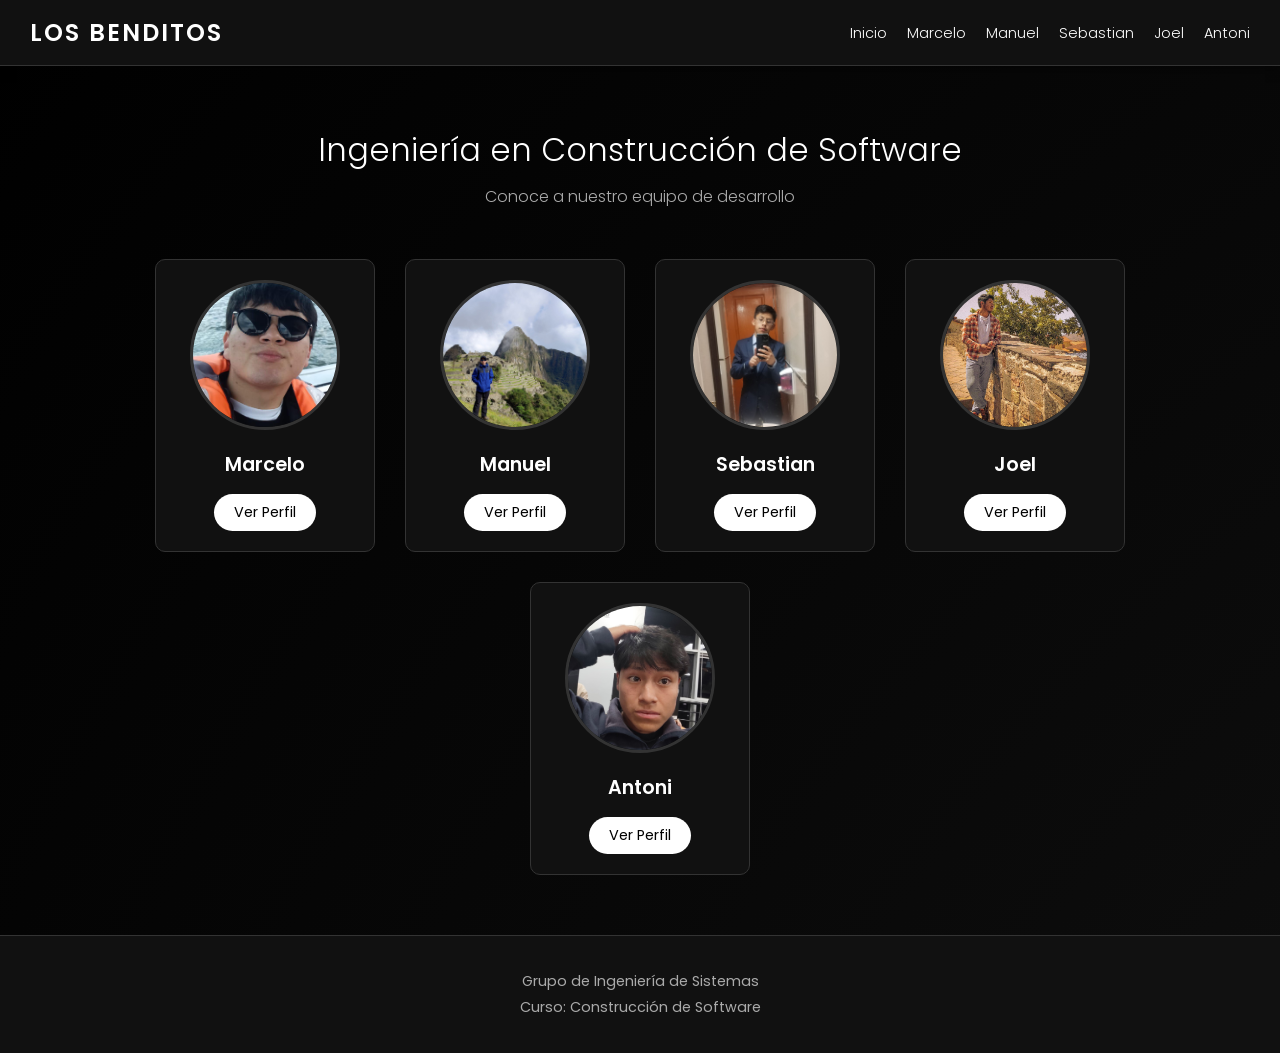
<file: index.html>
<!DOCTYPE html>
<html lang="es">
<head>
    <meta charset="UTF-8">
    <meta name="viewport" content="width=device-width, initial-scale=1.0">
    <title>LOS BENDITOS - Ingeniería de Software</title>
    <link rel="stylesheet" href="css/style.css">
</head>
<body>

    <header>
        <h1>LOS BENDITOS</h1>
        <nav>
            <ul>
                <li><a href="index.html">Inicio</a></li>
                <li><a href="pages/marcelo.html">Marcelo</a></li>
                <li><a href="pages/manuel.html">Manuel</a></li>
                <li><a href="pages/sebastian.html">Sebastian</a></li>
                <li><a href="pages/joel.html">Joel</a></li>
                <li><a href="pages/antoni.html">Antoni</a></li>
            </ul>
        </nav>
    </header>

    <div class="container">
        <h2>Ingeniería en Construcción de Software</h2>
        <p class="subtitle">Conoce a nuestro equipo de desarrollo</p>
        
        <div class="grid-equipo">
            
            <div class="integrante-card">
                <img src="imagenes/Marcelo.jpeg" alt="Foto de Marcelo">
                <div class="integrante-info">
                    <p class="nombre">Marcelo</p>
                    <a href="pages/marcelo.html" class="btn-perfil">Ver Perfil</a>
                </div>
            </div>

            <div class="integrante-card">
                <img src="imagenes/Manuel.jpeg" alt="Foto de Manuel">
                <div class="integrante-info">
                    <p class="nombre">Manuel</p>
                    <a href="pages/manuel.html" class="btn-perfil">Ver Perfil</a>
                </div>
            </div>

            <div class="integrante-card">
                <img src="imagenes/Sebastian.jpeg" alt="Foto de Sebastian">
                <div class="integrante-info">
                    <p class="nombre">Sebastian</p>
                    <a href="pages/sebastian.html" class="btn-perfil">Ver Perfil</a>
                </div>
            </div>

            <div class="integrante-card">
                <img src="imagenes/Joel.jpg" alt="Foto de Joel">
                <div class="integrante-info">
                    <p class="nombre">Joel</p>
                    <a href="pages/joel.html" class="btn-perfil">Ver Perfil</a>
                </div>
            </div>

            <div class="integrante-card">
                <img src="imagenes/Antoni.jpeg" alt="Foto de Antoni">
                <div class="integrante-info">
                    <p class="nombre">Antoni</p>
                    <a href="pages/antoni.html" class="btn-perfil">Ver Perfil</a>
                </div>
            </div>

        </div>
    </div>

    <footer>
        <p>Grupo de Ingeniería de Sistemas</p>
        <p>Curso: Construcción de Software</p>
    </footer>

</body>
</html>
</file>
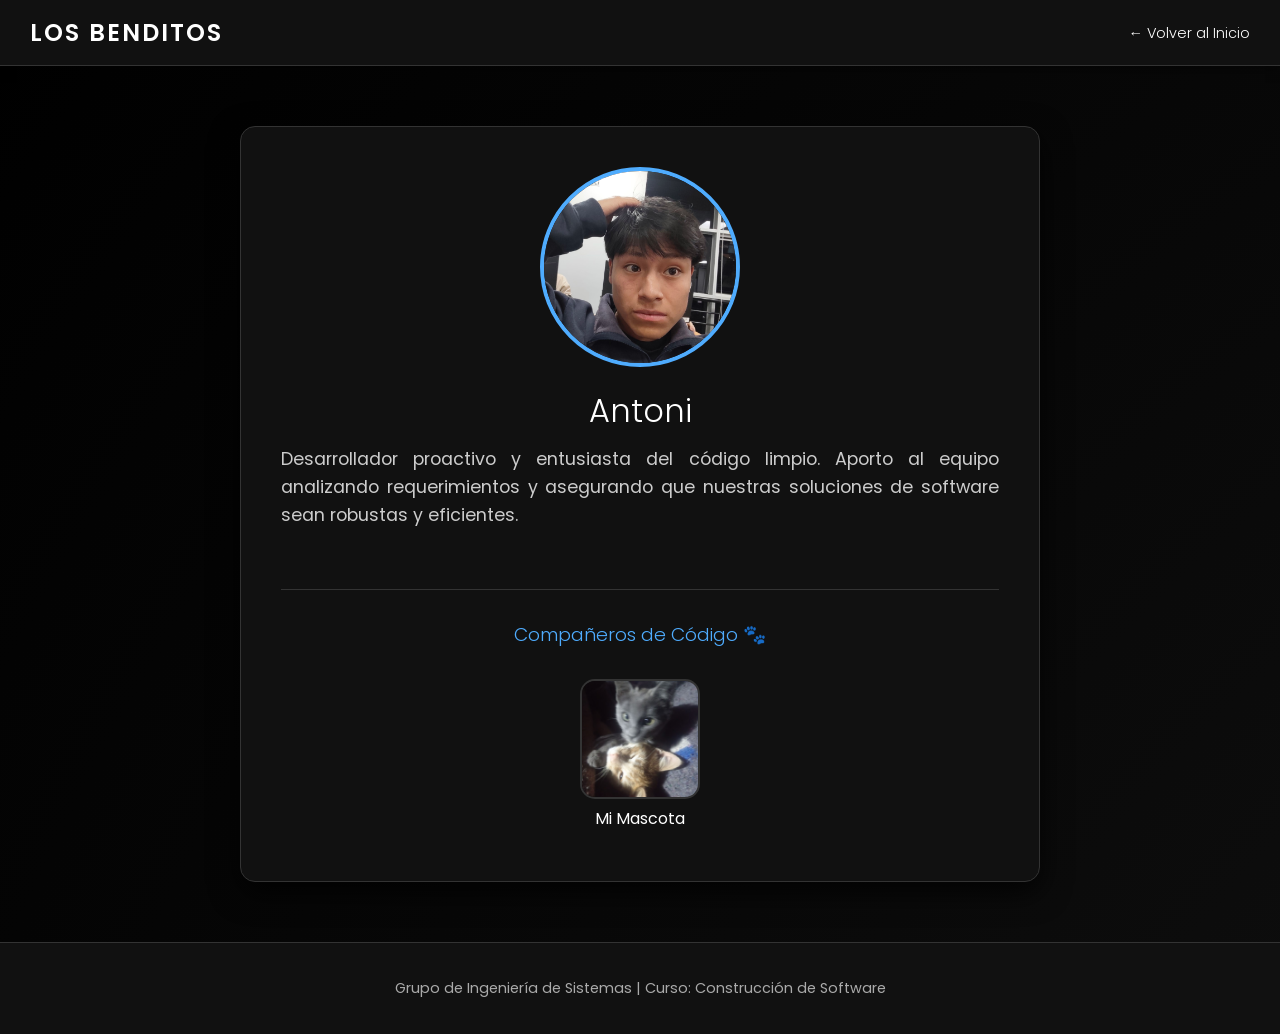
<file: pages/Antoni.html>
<!DOCTYPE html>
<html lang="es">
<head>
    <meta charset="UTF-8">
    <meta name="viewport" content="width=device-width, initial-scale=1.0">
    <title>Perfil - Antoni</title>
    <link rel="stylesheet" href="../css/style.css">
</head>
<body>
    <header>
        <h1>LOS BENDITOS</h1>
        <nav>
            <ul>
                <li><a href="../index.html">← Volver al Inicio</a></li>
            </ul>
        </nav>
    </header>
    <div class="container">
        <div class="perfil-container">
            <img src="../imagenes/Antoni.jpeg" alt="Antoni" class="perfil-foto">
            <h2>Antoni</h2>
            <p class="descripcion">Desarrollador proactivo y entusiasta del código limpio. Aporto al equipo analizando requerimientos y asegurando que nuestras soluciones de software sean robustas y eficientes.</p>
            <div class="mascota-section">
                <h3>Compañeros de Código 🐾</h3>
                <div class="mascota-card">
                    <img src="../imagenes/antoniMascota.jpg" alt="Mascota de Antoni">
                    <p>Mi Mascota</p>
                </div>
            </div>
        </div>
    </div>
    <footer><p>Grupo de Ingeniería de Sistemas | Curso: Construcción de Software</p></footer>
</body>
</html>
</file>
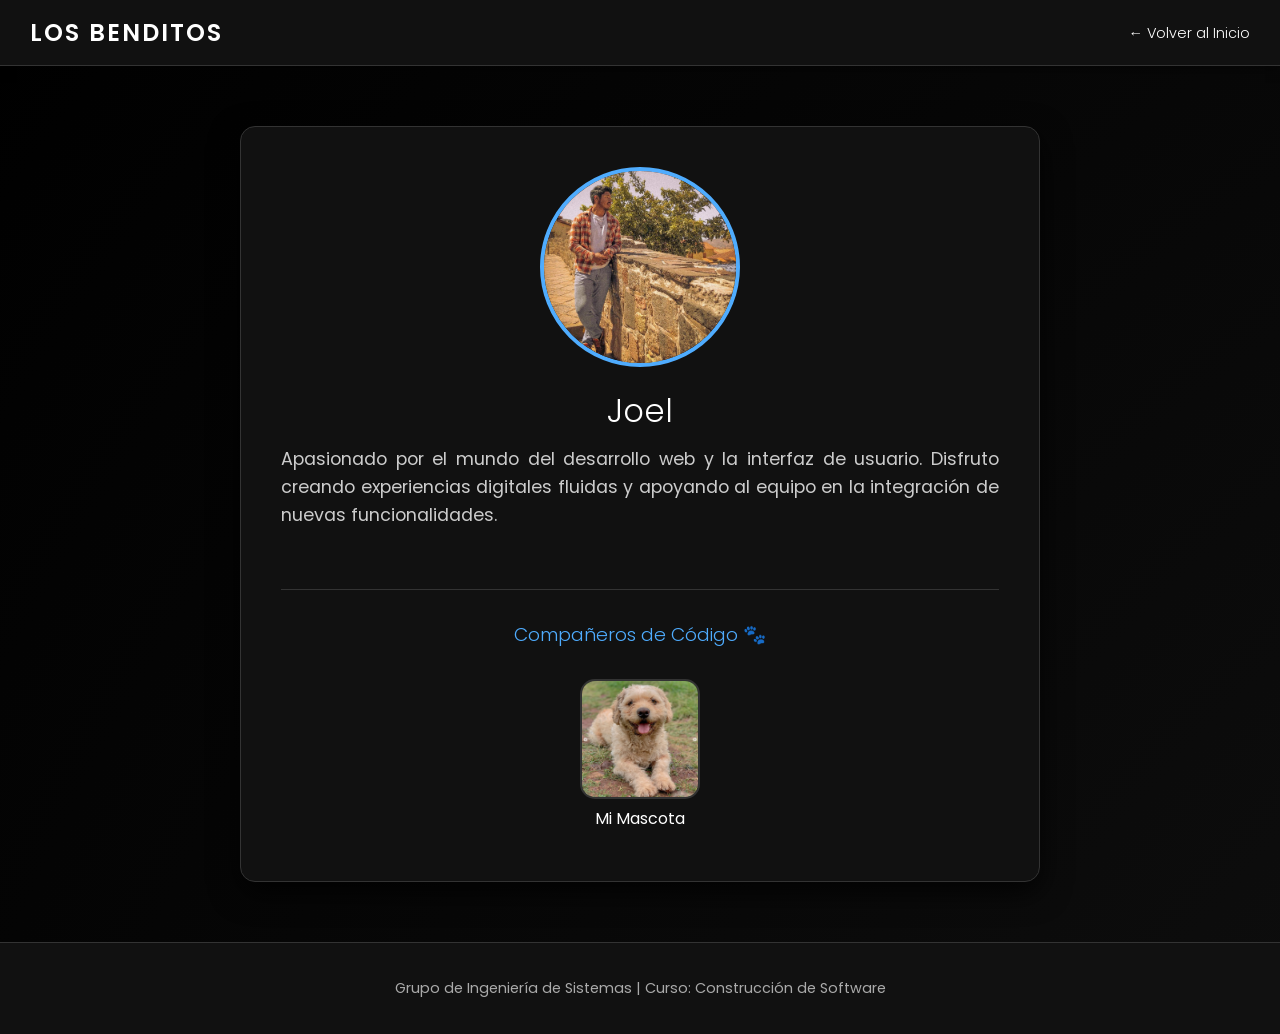
<file: pages/Joel.html>
<!DOCTYPE html>
<html lang="es">
<head>
    <meta charset="UTF-8">
    <meta name="viewport" content="width=device-width, initial-scale=1.0">
    <title>Perfil - Joel</title>
    <link rel="stylesheet" href="../css/style.css">
</head>
<body>
    <header>
        <h1>LOS BENDITOS</h1>
        <nav>
            <ul>
                <li><a href="../index.html">← Volver al Inicio</a></li>
            </ul>
        </nav>
    </header>
    <div class="container">
        <div class="perfil-container">
            <img src="../imagenes/Joel.jpg" alt="Joel" class="perfil-foto">
            <h2>Joel</h2>
            <p class="descripcion">Apasionado por el mundo del desarrollo web y la interfaz de usuario. Disfruto creando experiencias digitales fluidas y apoyando al equipo en la integración de nuevas funcionalidades.</p>
            <div class="mascota-section">
                <h3>Compañeros de Código 🐾</h3>
                <div class="mascota-card">
                    <img src="../imagenes/joelMascota.png" alt="Mascota de Joel">
                    <p>Mi Mascota</p>
                </div>
            </div>
        </div>
    </div>
    <footer><p>Grupo de Ingeniería de Sistemas | Curso: Construcción de Software</p></footer>
</body>
</html>
</file>
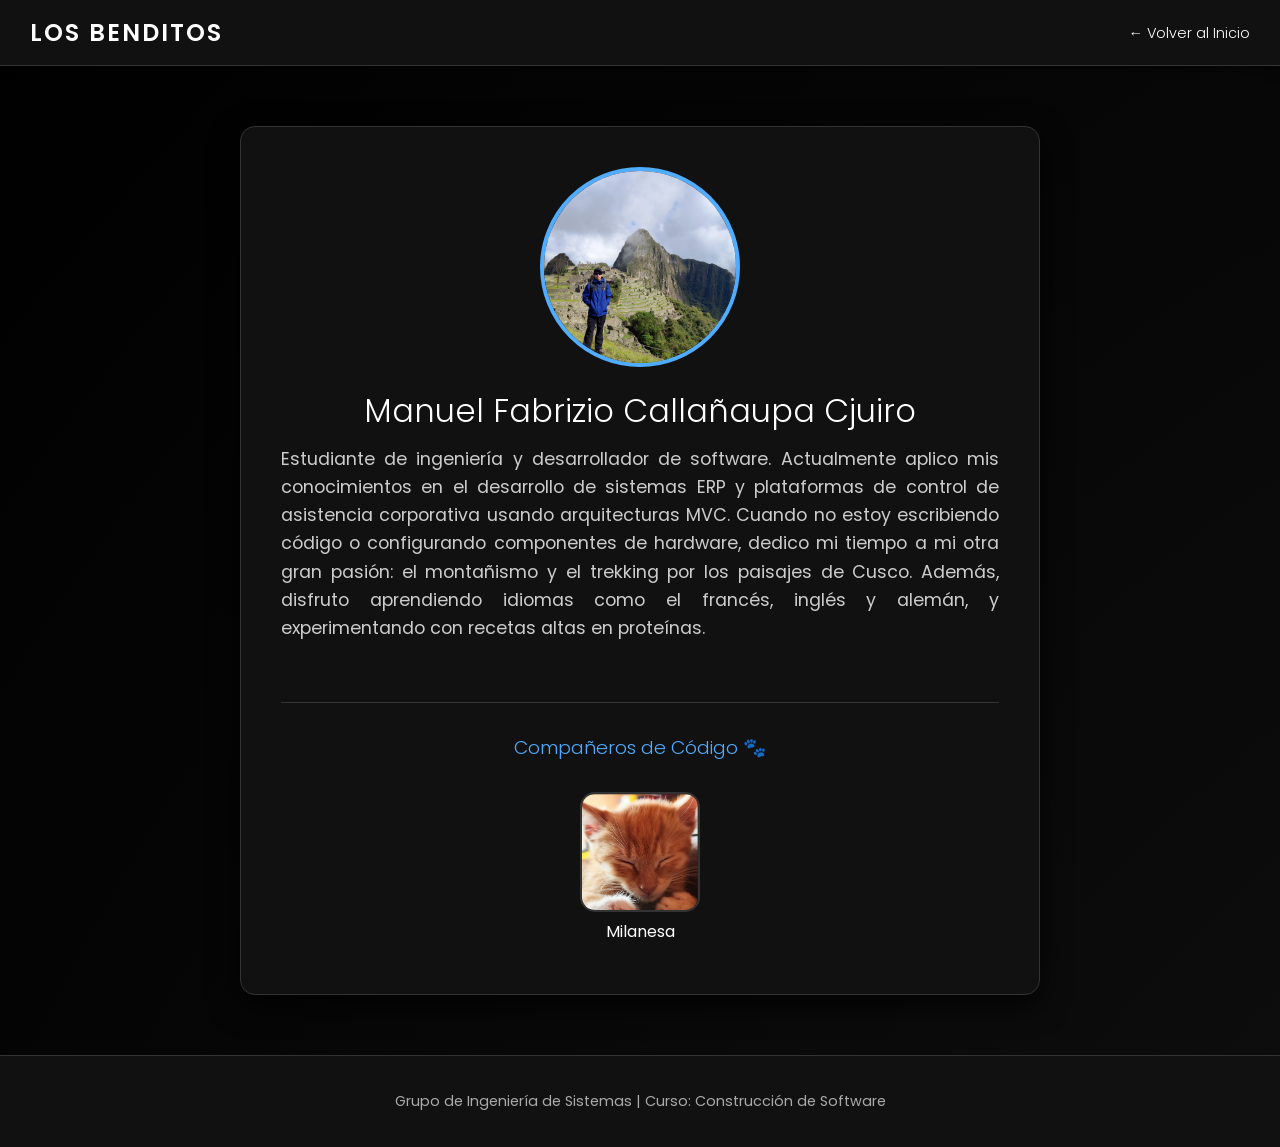
<file: pages/Manuel.html>
<!DOCTYPE html>
<html lang="es">
<head>
    <meta charset="UTF-8">
    <meta name="viewport" content="width=device-width, initial-scale=1.0">
    <title>Perfil - Manuel</title>
    <link rel="stylesheet" href="../css/style.css">
</head>
<body>

    <header>
        <h1>LOS BENDITOS</h1>
        <nav>
            <ul>
                <li><a href="../index.html">← Volver al Inicio</a></li>
            </ul>
        </nav>
    </header>

    <div class="container">
        <div class="perfil-container">
            <img src="../imagenes/Manuel.jpeg" alt="Manuel" class="perfil-foto">
            <h2>Manuel Fabrizio Callañaupa Cjuiro</h2>
            
            <p class="descripcion">
                Estudiante de ingeniería y desarrollador de software. Actualmente aplico mis conocimientos en el desarrollo de sistemas ERP y plataformas de control de asistencia corporativa usando arquitecturas MVC. Cuando no estoy escribiendo código o configurando componentes de hardware, dedico mi tiempo a mi otra gran pasión: el montañismo y el trekking por los paisajes de Cusco. Además, disfruto aprendiendo idiomas como el francés, inglés y alemán, y experimentando con recetas altas en proteínas.
            </p>

            <div class="mascota-section">
                <h3>Compañeros de Código 🐾</h3>
                <div class="mascota-card">
                    <img src="../imagenes/manuelMascota.png" alt="Milanesa">
                    <p>Milanesa</p>
                </div>
            </div>
        </div>
    </div>

    <footer>
        <p>Grupo de Ingeniería de Sistemas | Curso: Construcción de Software</p>
    </footer>

</body>
</html>
</file>
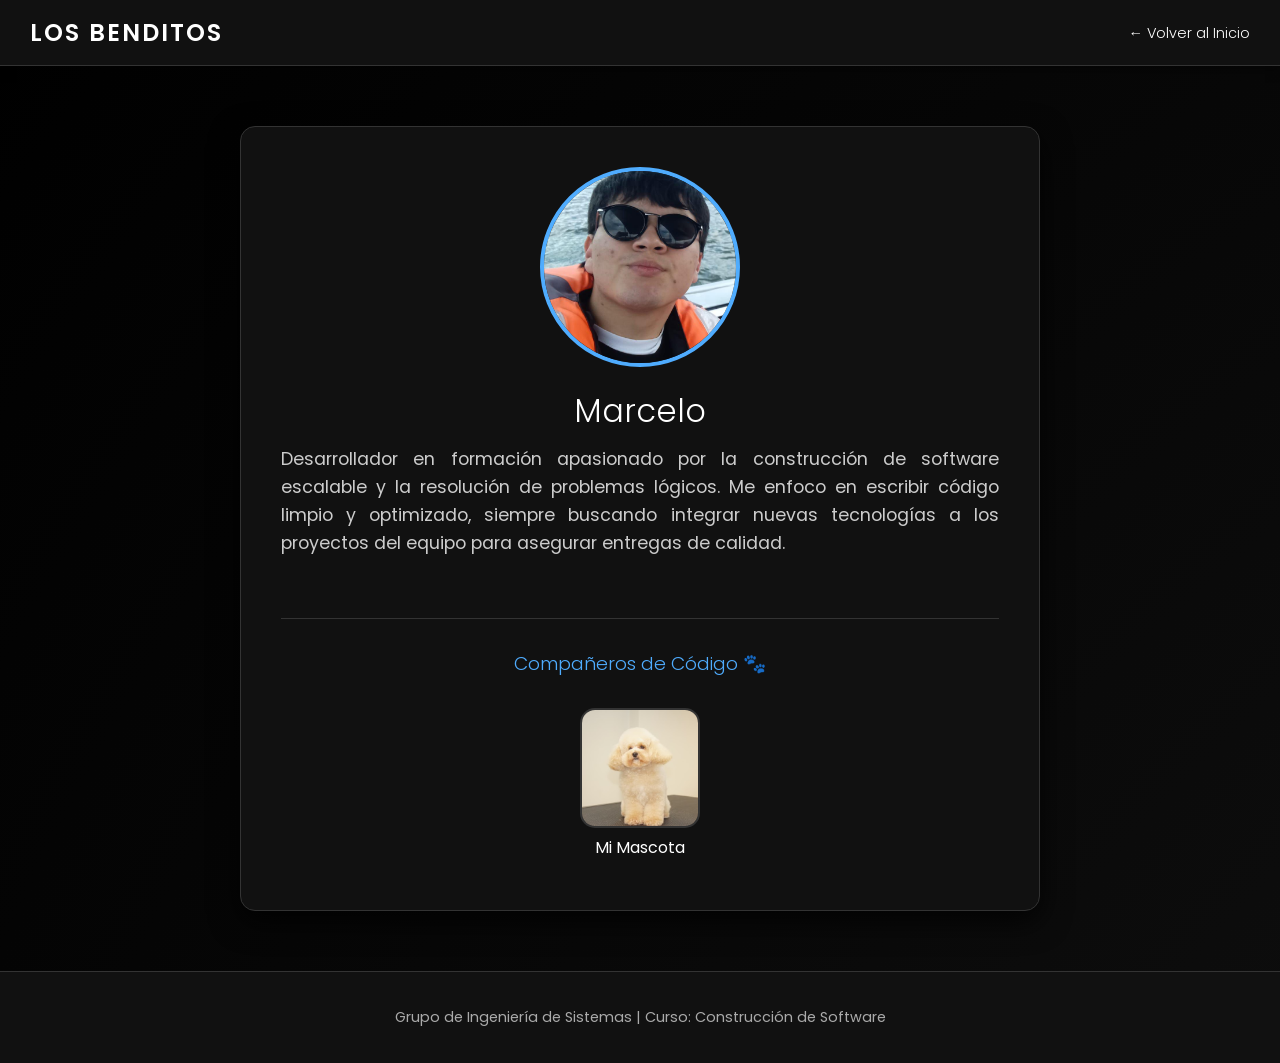
<file: pages/Marcelo.html>
<!DOCTYPE html>
<html lang="es">
<head>
    <meta charset="UTF-8">
    <meta name="viewport" content="width=device-width, initial-scale=1.0">
    <title>Perfil - Marcelo</title>
    <link rel="stylesheet" href="../css/style.css">
</head>
<body>

    <header>
        <h1>LOS BENDITOS</h1>
        <nav>
            <ul>
                <li><a href="../index.html">← Volver al Inicio</a></li>
            </ul>
        </nav>
    </header>

    <div class="container">
        <div class="perfil-container">
            <img src="../imagenes/Marcelo.jpeg" alt="Marcelo" class="perfil-foto">
            <h2>Marcelo</h2>
            
            <p class="descripcion">
                Desarrollador en formación apasionado por la construcción de software escalable y la resolución de problemas lógicos. Me enfoco en escribir código limpio y optimizado, siempre buscando integrar nuevas tecnologías a los proyectos del equipo para asegurar entregas de calidad.
            </p>

            <div class="mascota-section">
                <h3>Compañeros de Código 🐾</h3>
                <div class="mascota-card">
                    <img src="../imagenes/MarceloMascota.jpg" alt="Mascota de Marcelo">
                    <p>Mi Mascota</p>
                </div>
            </div>
        </div>
    </div>

    <footer>
        <p>Grupo de Ingeniería de Sistemas | Curso: Construcción de Software</p>
    </footer>

</body>
</html>
</file>
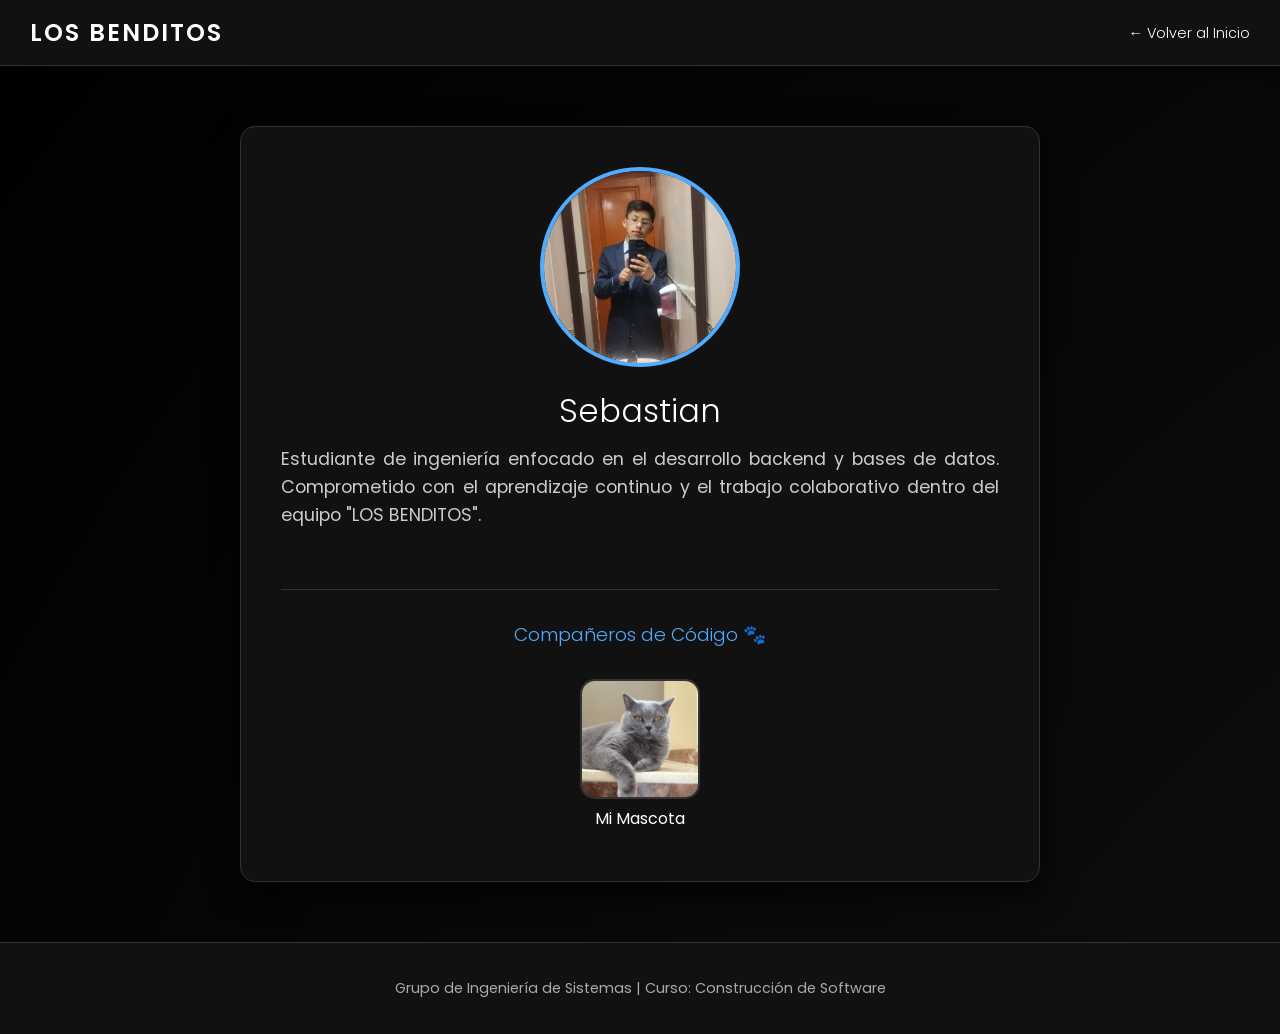
<file: pages/Sebastian.html>
<!DOCTYPE html>
<html lang="es">
<head>
    <meta charset="UTF-8">
    <meta name="viewport" content="width=device-width, initial-scale=1.0">
    <title>Perfil - Sebastian</title>
    <link rel="stylesheet" href="../css/style.css">
</head>
<body>
    <header>
        <h1>LOS BENDITOS</h1>
        <nav>
            <ul>
                <li><a href="../index.html">← Volver al Inicio</a></li>
            </ul>
        </nav>
    </header>
    <div class="container">
        <div class="perfil-container">
            <img src="../imagenes/Sebastian.jpeg" alt="Sebastian" class="perfil-foto">
            <h2>Sebastian</h2>
            <p class="descripcion">Estudiante de ingeniería enfocado en el desarrollo backend y bases de datos. Comprometido con el aprendizaje continuo y el trabajo colaborativo dentro del equipo "LOS BENDITOS".</p>
            <div class="mascota-section">
                <h3>Compañeros de Código 🐾</h3>
                <div class="mascota-card">
                    <img src="../imagenes/sebastianMascota.JPG" alt="Mascota de Sebastian">
                    <p>Mi Mascota</p>
                </div>
            </div>
        </div>
    </div>
    <footer><p>Grupo de Ingeniería de Sistemas | Curso: Construcción de Software</p></footer>
</body>
</html>
</file>
<file: css/style.css>
/* Importar una fuente moderna */
@import url('https://fonts.googleapis.com/css2?family=Poppins:wght@300;400;600&display=swap');

/* Reset básico */
* {
    margin: 0;
    padding: 0;
    box-sizing: border-box;
}

body {
    font-family: 'Poppins', sans-serif;
    color: #ffffff;
    min-height: 100vh;
    display: flex;
    flex-direction: column;
    text-align: center;
    /* Fondo negro animado con brillos en movimiento (efecto suave de degradado) */
    background: radial-gradient(circle at center, #1a1a1a 0%, #000000 100%);
    background-size: 400% 400%;
    animation: brilloFondo 15s ease infinite;
}

/* Animación para el fondo */
@keyframes brilloFondo {
    0% { background-position: 0% 50%; }
    50% { background-position: 100% 50%; }
    100% { background-position: 0% 50%; }
}

/* Encabezado */
header {
    background-color: #111;
    padding: 15px 30px;
    display: flex;
    justify-content: space-between;
    align-items: center;
    border-bottom: 1px solid #333;
    box-shadow: 0 2px 10px rgba(0,0,0,0.5);
}

header h1 {
    font-size: 1.5em;
    font-weight: 600;
    letter-spacing: 2px;
}

nav ul {
    list-style: none;
    display: flex;
    gap: 20px;
}

nav a {
    text-decoration: none;
    color: #ffffff;
    font-weight: 300;
    font-size: 0.9em;
    transition: color 0.3s ease;
}

nav a:hover {
    color: #4facfe; /* Un color de acento azul profesional */
}

/* Contenedor Principal */
.container {
    flex: 1; /* Empuja el footer hacia abajo */
    width: 90%;
    max-width: 1200px;
    margin: 60px auto;
}

h2 {
    font-size: 2em;
    font-weight: 300;
    margin-bottom: 10px;
}

.subtitle {
    font-size: 1em;
    color: #aaa;
    margin-bottom: 50px;
    font-weight: 300;
}

/* Grid del Equipo */
.grid-equipo {
    display: flex;
    flex-wrap: wrap;
    justify-content: center;
    gap: 30px;
}

/* Tarjetas de Integrantes (Corregido para uniformidad) */
.integrante-card {
    background-color: #111;
    border: 1px solid #333;
    border-radius: 10px;
    width: 220px;
    padding: 20px;
    transition: transform 0.3s ease, box-shadow 0.3s ease;
    display: flex;
    flex-direction: column;
    align-items: center;
}

.integrante-card:hover {
    transform: translateY(-5px);
    box-shadow: 0 10px 20px rgba(0,0,0,0.6);
}

/* Estilos para las fotos (Uniforme) */
.integrante-card img {
    width: 150px;
    height: 150px;
    object-fit: cover; /* Asegura que la imagen no se deforme */
    border-radius: 50%;
    border: 3px solid #333;
    margin-bottom: 20px;
}

.integrante-info .nombre {
    font-weight: 600;
    font-size: 1.2em;
    margin-bottom: 15px;
}

.btn-perfil {
    display: inline-block;
    padding: 8px 20px;
    background-color: #ffffff;
    color: #000000;
    text-decoration: none;
    border-radius: 20px;
    font-size: 0.9em;
    transition: background-color 0.3s ease;
}

.btn-perfil:hover {
    background-color: #4facfe;
    color: #ffffff;
}

/* Pie de página */
footer {
    background-color: #111;
    padding: 30px;
    border-top: 1px solid #333;
    font-size: 0.9em;
    color: #aaa;
}

footer p {
    margin: 5px 0;
}

/* --- ESTILOS PARA LAS PÁGINAS DE PERFIL INDIVIDUALES --- */
.perfil-container {
    background-color: #111;
    border: 1px solid #333;
    border-radius: 15px;
    padding: 40px;
    max-width: 800px;
    margin: 0 auto;
    box-shadow: 0 10px 30px rgba(0,0,0,0.8);
    display: flex;
    flex-direction: column;
    align-items: center;
}

.perfil-foto {
    width: 200px;
    height: 200px;
    object-fit: cover;
    border-radius: 50%;
    border: 4px solid #4facfe;
    margin-bottom: 20px;
}

.descripcion {
    font-size: 1.1em;
    line-height: 1.6;
    color: #ccc;
    margin-bottom: 40px;
    text-align: justify;
}

.mascota-section {
    width: 100%;
    border-top: 1px solid #333;
    padding-top: 30px;
    margin-top: 20px;
}

.mascota-section h3 {
    margin-bottom: 20px;
    font-weight: 300;
    color: #4facfe;
}

.mascota-card {
    display: inline-block;
    margin: 10px;
}

.mascota-card img {
    width: 120px;
    height: 120px;
    object-fit: cover;
    border-radius: 15px;
    border: 2px solid #333;
    transition: transform 0.3s;
}

.mascota-card img:hover {
    transform: scale(1.05);
    border-color: #4facfe;
}
</file>
